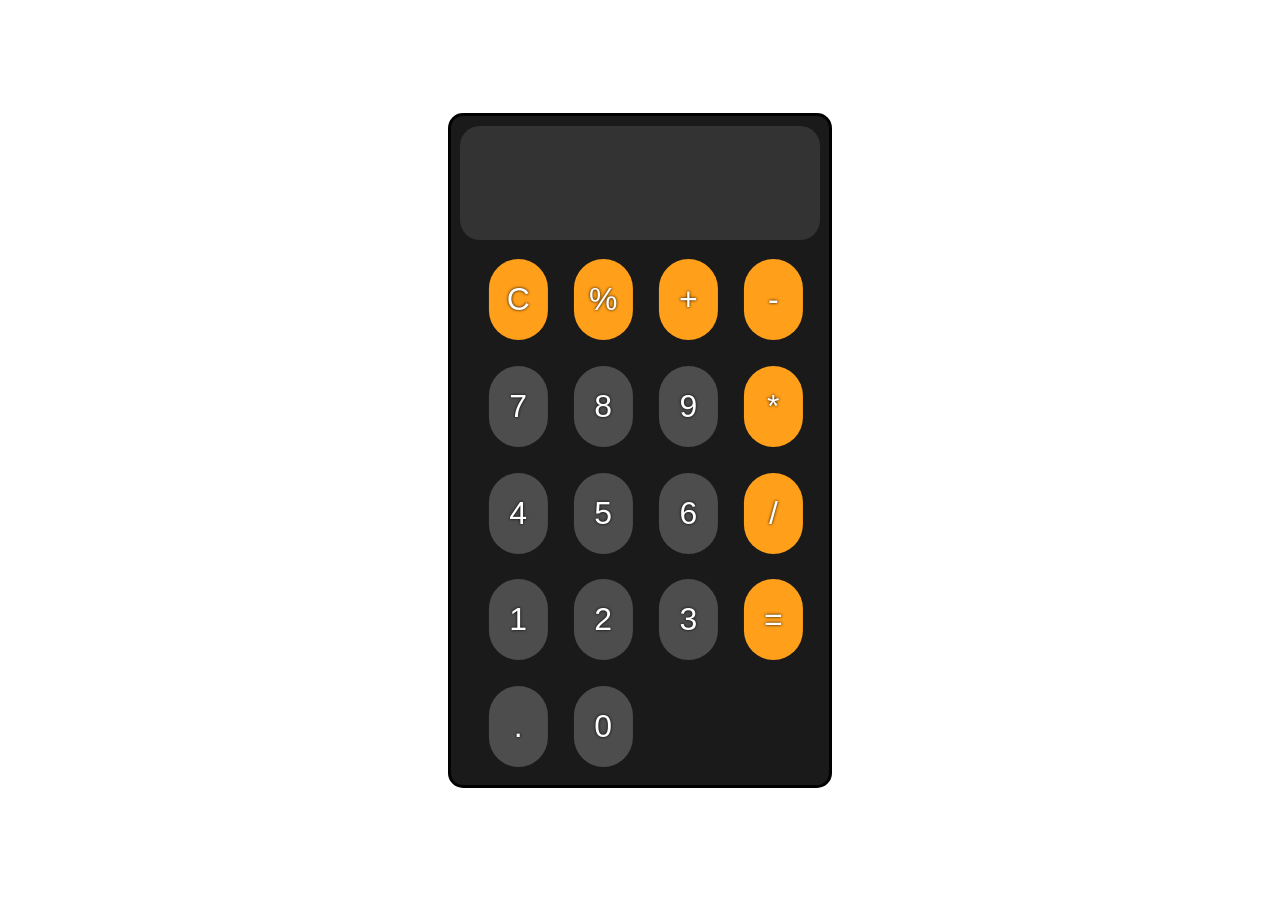
<file: Calculator/index.html>
<!DOCTYPE html>
<html lang="en">
<head>
    <meta charset="UTF-8">
    <meta name="viewport" content="width=device-width, initial-scale=1.0">
    <title>Calculator</title>
    <link rel="stylesheet" href="style.css">
</head>
<body>
    <div id="calculator">
        <input id="display" readonly>
        <div id="keys">
            <button onclick="clearDisplay()" class="operatorbtn">C</button>
            <button onclick="appendtodisplay('%')" class="operatorbtn">%</button>
            <button onclick="appendtodisplay('+')" class="operatorbtn">+</button>
            <button onclick="appendtodisplay('-')" class="operatorbtn">-</button>
            <button onclick="appendtodisplay('7')">7</button>
            <button onclick="appendtodisplay('8')">8</button>
            <button onclick="appendtodisplay('9')">9</button>
            <button onclick="appendtodisplay('*')" class="operatorbtn">*</button>
            <button onclick="appendtodisplay('4')">4</button>
            <button onclick="appendtodisplay('5')">5</button>
            <button onclick="appendtodisplay('6')">6</button>
            <button onclick="appendtodisplay('/')" class="operatorbtn">/</button>
            <button onclick="appendtodisplay('1')">1</button>
            <button onclick="appendtodisplay('2')">2</button>
            <button onclick="appendtodisplay('3')">3</button>
            <button onclick="calculate()" class="operatorbtn">=</button>
            <button onclick="appendtodisplay('.')">.</button>
            <button onclick="appendtodisplay('0')">0</button>
        </div>
    </div>
    <script src="index.js"></script>
</body>
</html>
</file>
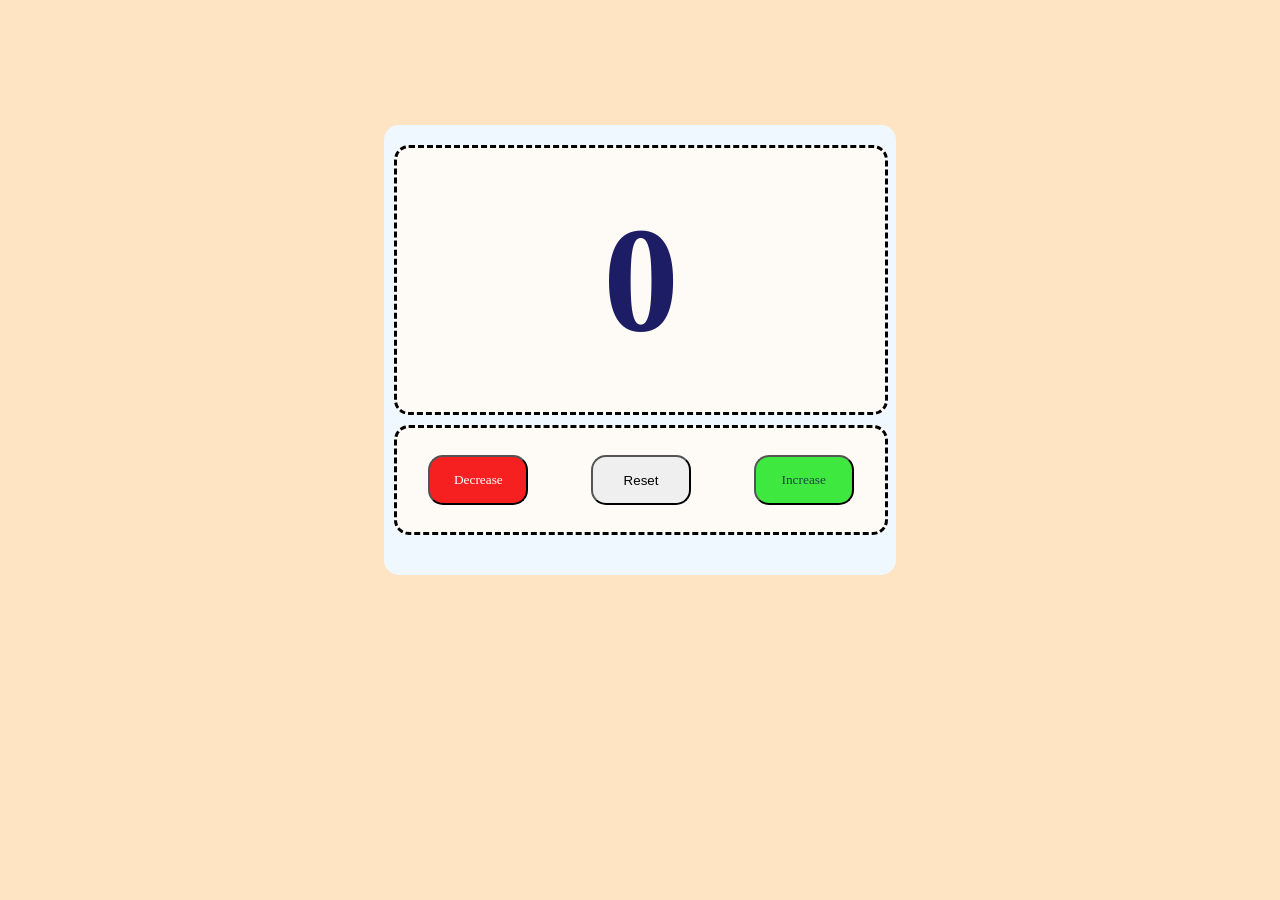
<file: counter/index.html>
<!DOCTYPE html>
<html lang="en">
<head>
    <meta charset="UTF-8">
    <meta name="viewport" content="width=device-width, initial-scale=1.0">
    <title>My website</title>
    <link rel="stylesheet" href="style.css">
</head>
<body>
    <div id="main">
        <div id="box1">
            <div id="content">
                <h1 id="counter"></h1>
            </div>
            <div id="buttons">
                <button class="buttons" id="decreasebtn">Decrease</button>
                <button class="buttons" id="resetbtn">Reset</button>
                <button class="buttons" id="increasebtn">Increase</button>
            </div>
        </div>
    </div>
    <script src="index.js"></script>
</body>
</html>
</file>
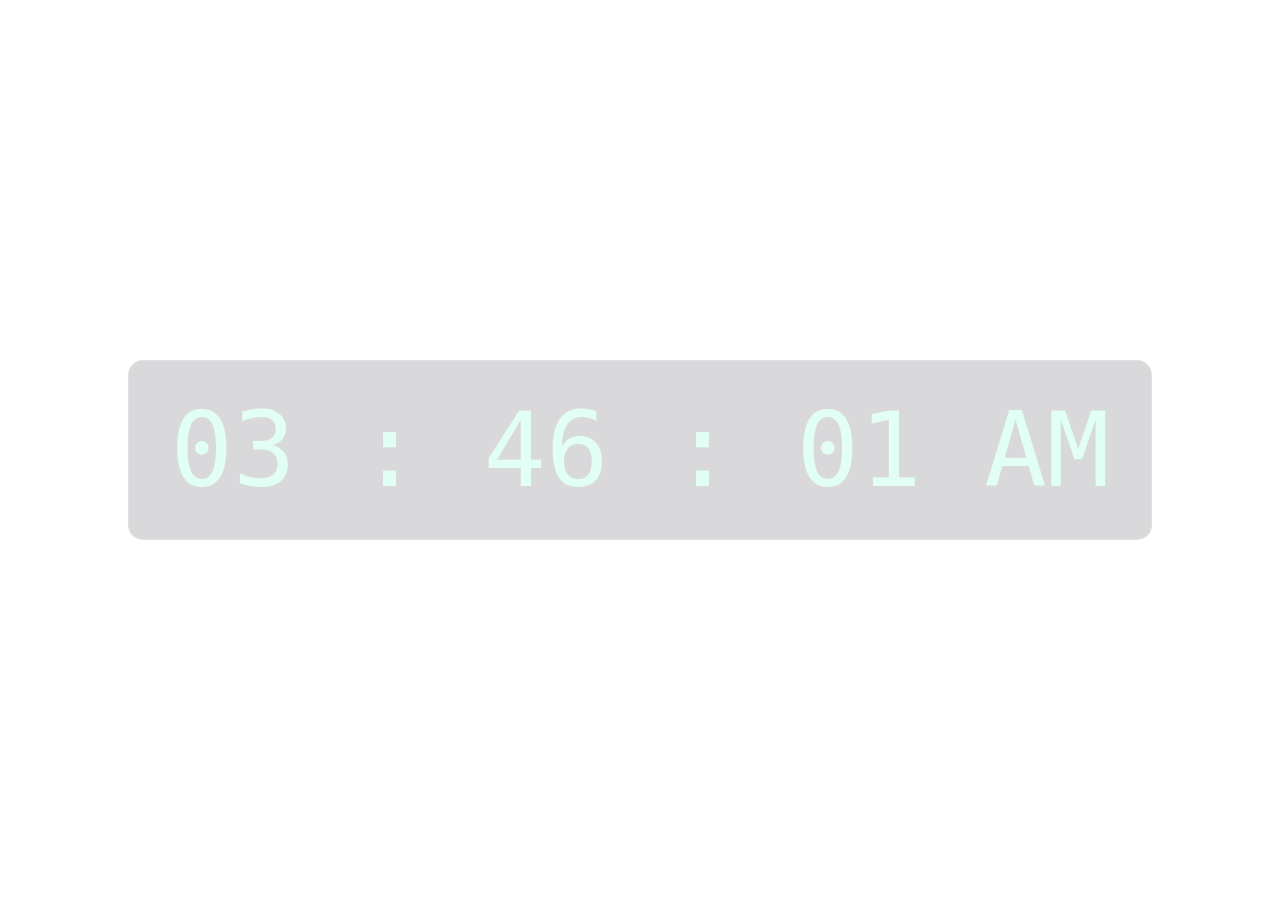
<file: Digital Clock/index.html>
<!DOCTYPE html>
<html lang="en">
<head>
    <meta charset="UTF-8">
    <meta name="viewport" content="width=device-width, initial-scale=1.0">
    <title>Digital Clock</title>
    <link rel="stylesheet" href="style.css">
</head>
<body>
    <div id="main">
        <div id="clockcontainer">
            <div id="clock">  </div>
        </div>
    </div>
    <script src="index.js"></script>
</body>
</html>
</file>
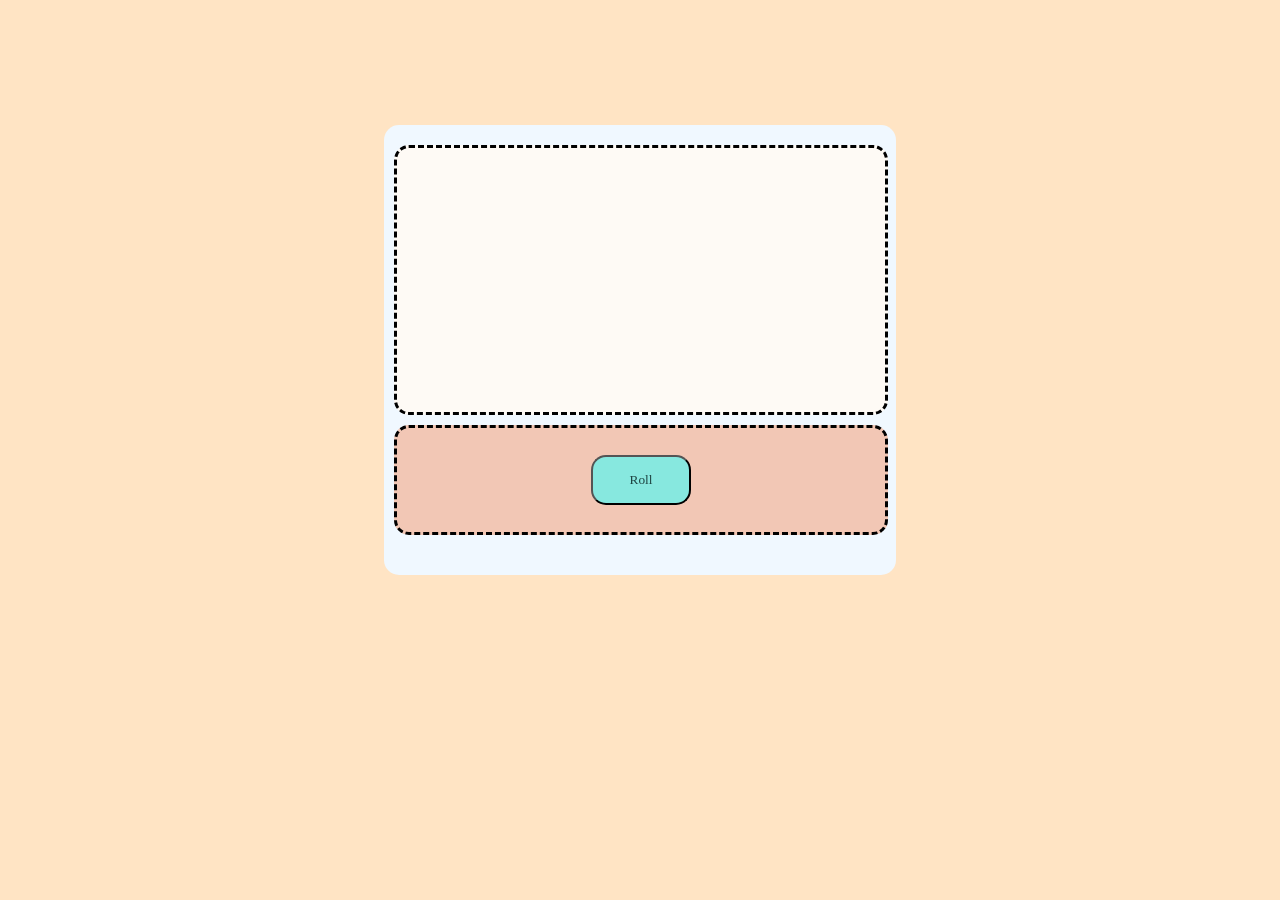
<file: random number generator/index.html>
<!DOCTYPE html>
<html lang="en">
<head>
    <meta charset="UTF-8">
    <meta name="viewport" content="width=device-width, initial-scale=1.0">
    <title>My website</title>
    <link rel="stylesheet" href="style.css">
</head>
<body>
    <div id="main">
        <div id="box1">
            <div id="content">
                <h1 id="number"></h1>
            </div>
            <div id="buttons">
                <button class="buttons" id="btn">Roll</button>
            </div>
        </div>
    </div>
    <script src="index.js"></script>
</body>
</html>
</file>
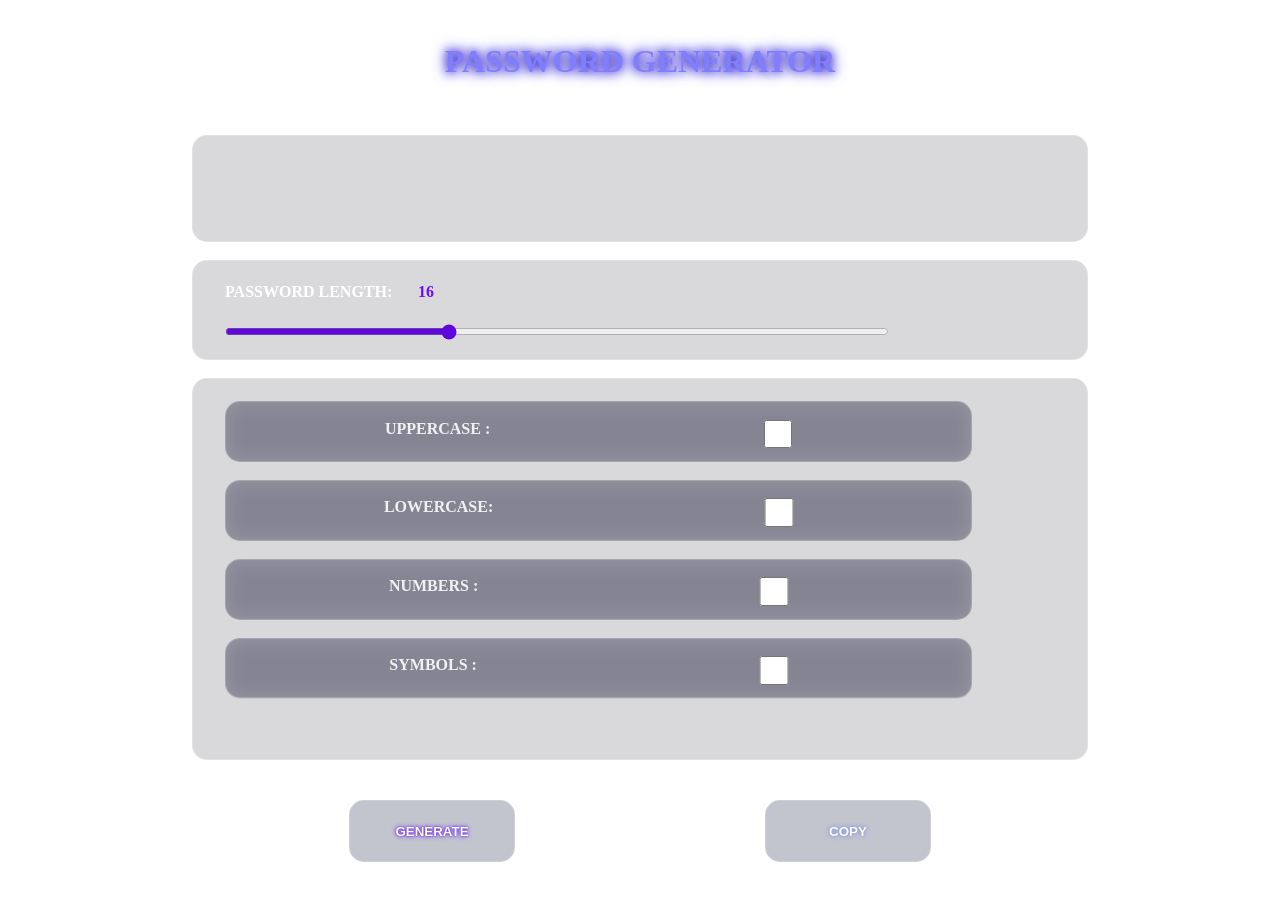
<file: Random Password Generator/index.html>
<!DOCTYPE html>
<html lang="en">
<head>
    <meta charset="UTF-8">
    <meta name="viewport" content="width=device-width, initial-scale=1.0">
    <title>Password Generator</title>
    <link rel="stylesheet" href="style.css">
    <link rel="icon" href="favicon.png" type="image/png">
</head>
<body>
    <div id="main">
        <video autoplay muted loop id="bg-video"> <source src="bg-video.mp4" type="video/mp4"> </video>
        <div id="header">
           <div id="title">
                <h1>
                    PASSWORD GENERATOR
                </h1>
           </div>
        </div>
        <div id="content">
            <div id="result">
                <h2 id="resulttext"></h2>
            </div>
            <br>
            <div id="sliderbox">
                <div id="lengthtext">
                    <label id="lengthlabel" for="length">PASSWORD LENGTH:</label>
                    <p><span id="LengthValue">16</span></p>
                </div>
                <br>
                <input type="range" id="length" min="8" max="32" value="16">

            </div>
            <br>
            <div id="togglecontainer">
                <div class="checkboxes" id="IncludeUppercase">
                    <label for="uppercase" class="toggletext">UPPERCASE :</label>
                    <input type="checkbox" class="checkbox"  id="uppercase">
                </div>
                <br>
                <div class="checkboxes" id="IncludeLowercase">
                    <label for="lowercase" class="toggletext">LOWERCASE:</label>
                    <input type="checkbox" class="checkbox"  id="lowercase">
                </div>
                <br>
                <div class="checkboxes" id="IncludeNumbers">
                    <label for="number" class="toggletext">NUMBERS :</label>
                    <input type="checkbox" class="checkbox"  id="numbers">
                </div>
                <br>
                <div class="checkboxes" id="IncludeSymbols">
                    <label for="symmbols" class="toggletext">SYMBOLS :</label>
                    <input type="checkbox" class="checkbox" id="symbols">
                </div>
                <br>
            </div>
            <br>
            <div id="buttonscontainer">
                <button class="buttons" id="generate">GENERATE</button>
                <button class="buttons" id="copy">COPY</button>
            </div>
        </div>
    </div>
    <script src="index.js"></script>
</body>
</html>
</file>
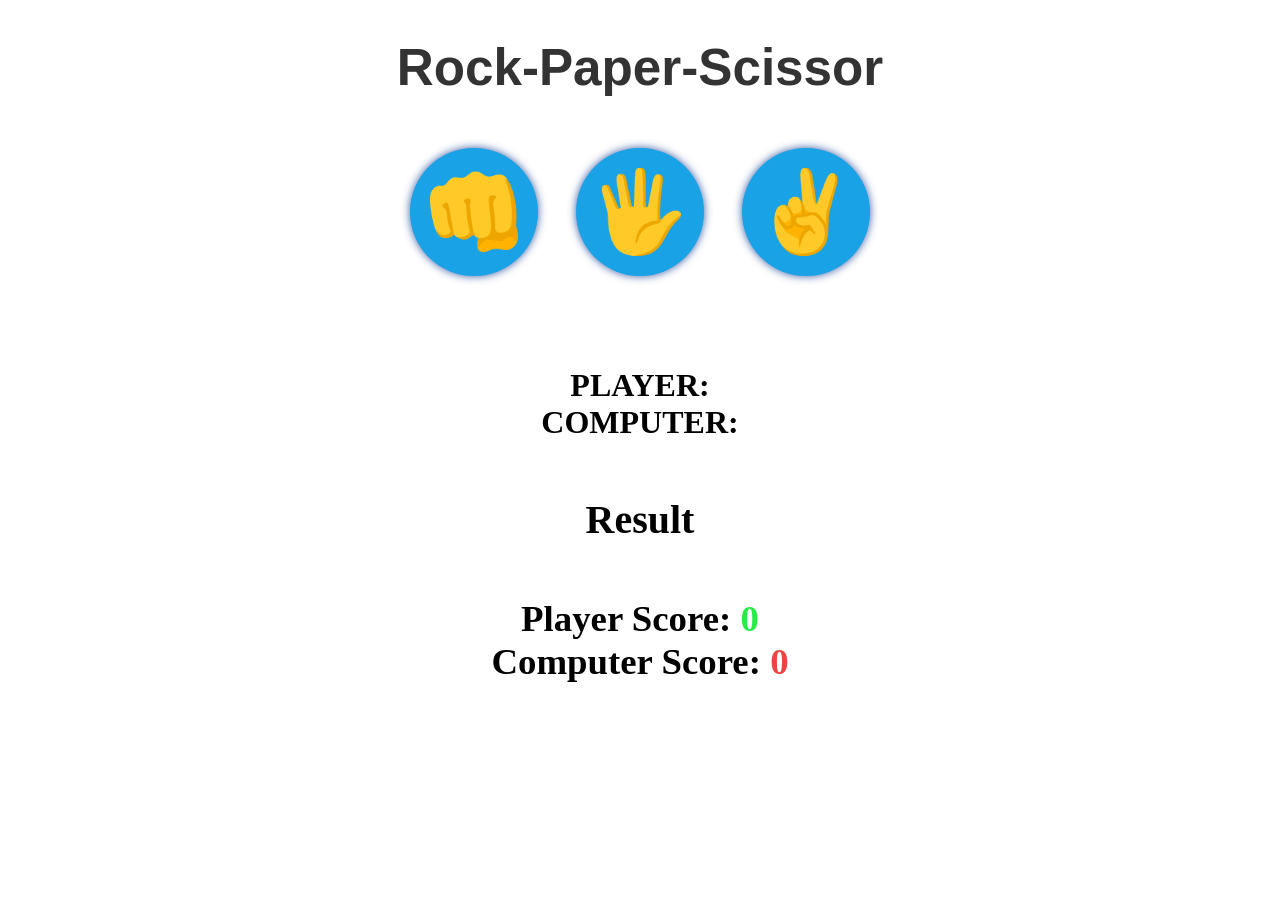
<file: Rock Paper Scissor/index.html>
<!DOCTYPE html>
<html lang="en">
<head>
    <meta charset="UTF-8">
    <meta name="viewport" content="width=device-width, initial-scale=1.0">
    <title>Rock Paper Scissor</title>
    <link rel="stylesheet" href="style.css">
</head>
<body>
    <h1 id="header">Rock-Paper-Scissor</h1>
    <div id="choice">
    <button class="choices" id="Rock" onclick="playGame('rock')">👊</button>
    <button class="choices" id="Paper" onclick="playGame('paper')">🖐️</button>
    <button class="choices" id="Scissors" onclick="playGame('scissors')">✌️</button>
    </div>

    <div id="playerdisplay">PLAYER: </div>
    <div id="compdisplay">COMPUTER: </div>
    <div id="result">Result</div>

    <div class="scoredisplay">Player Score:
        <span id="playerscoredisplay">0</span>
    </div>
    <div class="scoredisplay">Computer Score:
        <span id="computerscoredisplay">0</span>
    </div>

    <script src="index.js"></script>
</body>
</html>
</file>
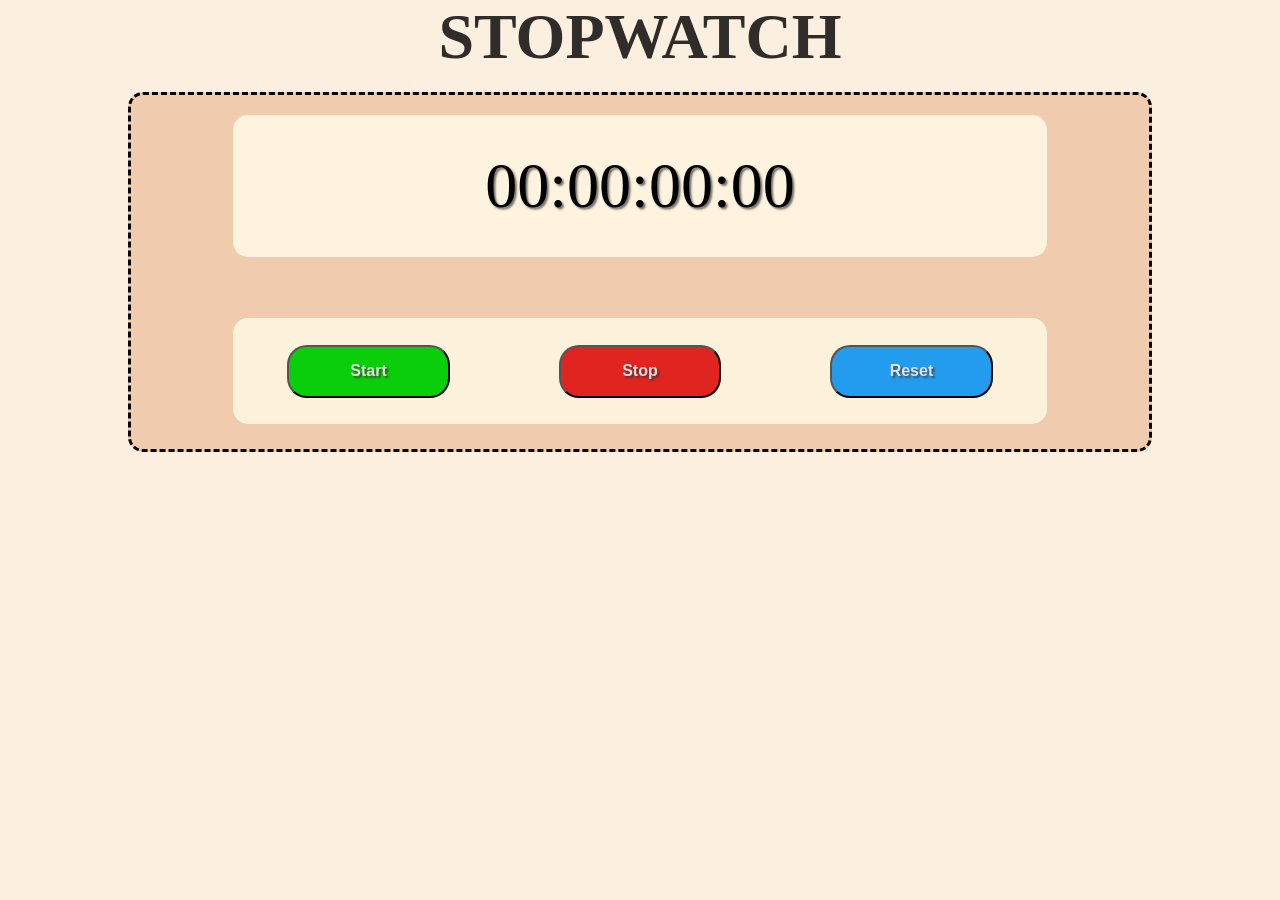
<file: Stopwatch/index.html>
<!DOCTYPE html>
<html lang="en">
<head>
    <meta charset="UTF-8">
    <meta name="viewport" content="width=device-width, initial-scale=1.0">
    <title>Stopwatch</title>
    <link rel="stylesheet" href="style.css">
</head>
<body>
    <h1 id="myh1">STOPWATCH</h1>
    <br>
    <div id="container">
        <div id="display">
            00:00:00:00
        </div>
        <div id="controls">
            <button class="buttons" id="startbtn" onclick="start()">Start</button>
            <button class="buttons" id="stopbtn" onclick="stop()">Stop</button>
            <button class="buttons" id="resetbtn" onclick="reset()">Reset</button>
        </div>
    </div>
    <script src="index.js"></script>
</body>
</html>
</file>
<file: Calculator/style.css>
*{
    margin:0%;
    padding:0%;
    box-sizing: border-box;
}

html,body{
    height:100dvh;
    width:100dvw;
    display: flex;
    justify-content: center;
    align-items: center;
}

#calculator{
    height: 75%;
    width: 30%;
    border: solid;
    border-radius: 15px;
    display: flex;
    flex-direction: column;
    align-items: center;
    overflow: hidden;
    background-color: hsl(0, 0%, 10%);
}

#display{
    margin-top: 0.67rem;
    width: 95%;
    height: 18%;
    border-radius: 20px;
    font-size: 2.4rem;
    border: none;
    background-color: hsl(0, 0%, 20%);
    color: white;
    padding: 0.67rem;
    text-align: center;
}

#keys{
    margin-top: 0.67rem;
    height: 85%;
    width: 90%;
    display: grid;
    grid-template-columns: repeat(4,1fr);
}

button{
    margin-top: 0.5rem;
    margin-left: 0.6rem;
    width: 70%;
    height: 76%;
    border-radius: 50px;
    border: none;
    transform: translateX(15%);
    background-color: hsl(0, 0%, 30%);
    font-size: 2rem;
    text-align: center;
    color: white;
    text-shadow: 0 0 3px black;
    cursor: pointer;
    transition: width 0.15s, height 0.15s;
}

button:hover{
    width: 72%;
    height: 78%;
    background-color: hsl(0, 0%, 40%);
}

button:active{
    background-color: hsl(0, 0%, 50%);
}

.operatorbtn{
    background-color: hsl(35, 100%, 55%);
}
.operatorbtn:hover{
    background-color: hsl(35, 100%, 60%);
}
.operatorbtn:active{
    background-color: hsl(35, 100%, 70%);
}
</file>
<file: counter/style.css>
*{
    margin:0%;
    height:0%;
    box-sizing: border-box;
}

html,body{
    height:100%;
    width:100%;
}

#main{
    height: 100%;
    width: 100%;
    background-color: bisque;
    display: flex;
    justify-content: center;
    align-items: center;
}

#box1{
    transform: translateY(-100px);
    width: 40%;
    height: 50%;
    background-color: aliceblue;
    border-radius: 15px;
}

#content{
    margin-left: 10px;
    margin-right: 10px;
    transform: translatey(20px);
    border: solid;
    border-style:dashed;
    border-radius: 15px;
    width: 96.5%;
    height: 60%;
    background-color: rgb(254, 250, 245);
    display: flex;
    justify-content: center;
    align-items: center;
}
#counter{
    display: flex;
    justify-content: center;
    align-items: center;
    text-align: center;
    width: 200px;
    height: 200px;
    font-family: 'Lucida Sans';
    font-size: 4cm;
    color: rgb(29, 29, 101);
}

#buttons{
    margin-top: 10px;
    margin-left: 10px;
    margin-right: 10px;
    transform: translatey(20px);
    border: solid;
    border-style: dashed;
    border-radius: 15px;
    width: 96.5%;
    height: 110px;
    background-color: rgb(254, 250, 245);
    display: flex;
    justify-content: space-around;
    align-items: center;
}

.buttons{
    height: 50px;
    width: 100px;
    border-radius: 15px;
    cursor: pointer;
    transition: background-color 0.25s, width 0.25s;
}

#decreasebtn{
    background-color: rgb(247, 32, 32);
    font-family: 'Lucida Sans';
    color: white;
    box-shadow: 1cm;
}
#decreasebtn:hover{
    background-color: rgb(139, 5, 5);
    width: 110px;
}

#resetbtn:hover{
    background-color: rgb(244, 218, 186);
    width: 110px;
}

#increasebtn{
    background-color: rgb(62, 232, 62);
    font-family: 'Lucida Sans';
    color: rgb(30, 68, 66);
}

#increasebtn:hover{
    background-color: rgb(11, 197, 11);
    width: 110px;
}
</file>
<file: Digital Clock/style.css>
*{
    margin:0%;
    padding:0%;
    box-sizing: border-box;
}

html,body{
    height:100%;
    width:100%;
}

#main{
    height: 100%;
    width: 100%;
    display: flex;
    justify-content: center;
    align-items: center;
    background-image: url(https://images.unsplash.com/photo-1786173826962-f96c7249877b?q=80&w=689&auto=format&fit=crop&ixlib=rb-4.1.0&ixid=M3wxMjA3fDB8MHxwaG90by1wYWdlfHx8fGVufDB8fHx8fA%3D%3D);
    background-position: center;
    background-repeat: no-repeat;
    background-size: cover;
}

#clockcontainer{
    background-color: aqua;
    width: 80%;
    height: 20%;
    display: flex;
    justify-content: center;
    align-items: center;
    border-radius: 15px;
    background: rgba(3, 4, 18, 0.15);
    border: 1px solid
    rgba(255,255,255,0.2);
    backdrop-filter: blur(10px);
}

#clock{
    font-family: monospace;
    font-size: 6.5rem;
    color: rgb(225, 255, 244);
    
}
</file>
<file: random number generator/style.css>
*{
    margin:0%;
    height:0%;
    box-sizing: border-box;
}

html,body{
    height:100%;
    width:100%;
}

#main{
    height: 100%;
    width: 100%;
    background-color: bisque;
    display: flex;
    justify-content: center;
    align-items: center;
}

#box1{
    transform: translateY(-100px);
    width: 40%;
    height: 50%;
    background-color: aliceblue;
    border-radius: 15px;
}

#content{
    margin-left: 10px;
    margin-right: 10px;
    transform: translatey(20px);
    border: solid;
    border-style:dashed;
    border-radius: 15px;
    width: 96.5%;
    height: 60%;
    background-color: rgb(254, 250, 245);
    display: flex;
    justify-content: center;
    align-items: center;
}
#number{
    display: flex;
    justify-content: center;
    align-items: center;
    text-align: center;
    width: 200px;
    height: 200px;
    font-family: 'Lucida Sans';
    font-size: 5cm;
    color: rgb(29, 29, 101);
}

#buttons{
    margin-top: 10px;
    margin-left: 10px;
    margin-right: 10px;
    transform: translatey(20px);
    border: solid;
    border-style: dashed;
    border-radius: 15px;
    width: 96.5%;
    height: 110px;
    background-color: rgb(242, 199, 181);
    display: flex;
    justify-content: space-around;
    align-items: center;
}

.buttons{
    height: 50px;
    width: 100px;
    border-radius: 15px;
    cursor: pointer;
    transition: background-color 0.25s, width 0.25s;
}

#btn{
    background-color: rgb(135, 232, 223);
    font-family: 'Lucida Sans';
    color: rgb(30, 68, 66);
}

#btn:hover{
    background-color: rgb(38, 200, 157);
    width: 110px;
    color: white;
}
</file>
<file: Random Password Generator/style.css>
*{
    margin:0%;
    height:0%;
    box-sizing: border-box;
}

html,body{
    height:100vh;
    width:100vw;
}

#main{
    z-index: 1;
    width: 100%;
    height: 100%;
}

#bg-video{
    transform: translateX(-10%);
    position: fixed;
    top: 0;
    left: 0;
    width: 120%;
    height: 110%;
    object-fit: cover;
    z-index: -1;
}

#header{
    width: 100%;
    height: 15%;
    display: flex;
    justify-content: center;
    align-items: center;
}


#title{
    border-radius: 15px;
    width: 70%;
    height: 60%;
    font-family:Verdana;
    padding-top: min(1em,5%);
    padding-left: min(2em,8%);
    padding-right: min(2em,8%);
    text-align: center;
    color: rgb(128, 126, 255);
    text-shadow: 
    0 0 10px rgb(53, 49, 173),
    0 0 15px #2600ff;
}


#content{
width: 100%;
height: 85%;
    display: flex;
    flex-direction: column;
    flex-wrap: wrap;
    justify-content: baseline;
    align-items: center;
}

#result{
    background: rgba(3, 4, 18, 0.15);
    border: 1px solid
    rgba(255,255,255,0.2);
    backdrop-filter: blur(10px);
    transition: all 0.25s;
    border-radius: 15px;
    width: 70%;
    height: 14%;
    font-family: 'Lucida Sans';
    padding-top: min(1.4em,7%);
    padding-left: min(2em,8%);
    padding-right: min(2em,8%);
    text-align: center;
    color: #5c4fef;
    transition:  width 0.25s,
        font-size 0.15s;
    font-size: 1.2rem;
    overflow-wrap: anywhere;
    word-break: break-all;
    font-size: clamp(0.8rem, 1.1rem, 1.2rem);
}

#result:hover{
    width: 73%;
    font-size: clamp(0.8rem, 1.2rem, 1.4rem);
    box-shadow: 0 0 20px
    rgba(40, 4, 141, 0.422);
        padding-top: min(1.5em,8%);

}


@media (max-width: 930px) {
    
    #result{
        font-size: 1rem;
        padding-top: max(1.2em,3%);
    transition: width 0.25s, height 0.25s, font-size 0.25s;
    }

     #result:hover{
    width: 73%;
    font-size: clamp(0.9rem, 1rem, 1.2rem);
        padding-top: min(1.5em,8%);
        box-shadow: 0 0 20px
    rgba(82, 30, 224, 0.231);
}
}
@media (max-width: 792px) {
    
    #result{
        font-size: 0.9rem;
        padding-top: max(1.2em,3%);
    transition: width 0.25s, height 0.25s, font-size 0.25s;
    }

     #result:hover{
    font-size: clamp(0.8rem, 1rem, 1.2rem);
        padding-top: min(1.5em,9%);
        box-shadow: 0 0 20px
    rgba(82, 30, 224, 0.231);
    width: 73%;
     }
}
@media (max-width: 470px) {
    
    #result{
        font-size: 0.67rem;
        padding-top: max(1.5em,5%);
    transition: width 0.25s, height 0.25s, font-size 0.25s;

    }

    #result:hover{
    font-size: clamp(0.7rem, 0.8rem, 1.2rem);

        padding-top: max(1em,4%);
        box-shadow: 0 0 20px
    rgba(82, 30, 224, 0.231);
    width: 73%;
}
}
@media (max-width: 380px) {
    
    #result{
        font-size: 0.67rem;
        padding-top: max(1.5em,5%);
    transition: width 0.25s, height 0.25s, font-size 0.25s;

    }

    #result:hover{
    font-size: clamp(0.6rem, 0.75rem, 1rem);
        padding-top: max(1em,4%);
        box-shadow: 0 0 20px
    rgba(82, 30, 224, 0.231);
    width: 73%;
}
}
@media (max-width: 330px) {
    
    #result{
        font-size: 0.67rem;
        padding-top: max(1.5em,5%);
    transition: width 0.25s, height 0.25s, font-size 0.25s;

    }

    #result:hover{
    font-size: clamp(0.5rem, 0.7rem, 1rem);
        padding-top: max(1em,4%);
        box-shadow: 0 0 20px
    rgba(82, 30, 224, 0.231);
    width: 73%;
}
}




@media (max-width: 730px) {

    #title{
        padding-top: min(1em,7%);
        font-size: min(40px,70%);
    }
    
}

@media (max-width:518px) {

    #title{
        font-size: min(0.7rem,80%);
        padding-top: min(0.5em,7%);

    }
    
}

@media (max-width:300px) {

    #title{
    padding-left: min(1em,6%);
        padding-top: min(0.5em,5%);
        font-size: xx-small;
    padding-right: min(1em, 6%);

    }
    
}

@media (max-width:200px) {
    #title{
        font-size: 0.48rem;
    }
}


@media (max-width: 600px) {
    .toggletext{
        font-weight: bold;
        transform: translateY(0.4rem);

        font-size: min(0.85em, 80%);
    }
    .checkbox{
        transform: translateY(10%);
    width: 30%;
    height: 50%;
    border-radius: 50%;
}



}
@media (max-width: 424px) {
    .toggletext{
        font-weight: bold;
        font-size: min(0.77em, 80%);
        transform: translateY(0.5rem);

    }
    .checkbox{
        transform: translateY(10%);
    }
}
@media (max-width: 380px) {
    .toggletext{
        font-weight: bold;

        font-size: min(0.75em, 80%);
    }
}


#sliderbox{
    background: rgba(3, 4, 18, 0.15);
    border: 1px solid
    rgba(255,255,255,0.2);
    backdrop-filter: blur(10px);
    transition: all 0.25s;
    border-radius: 15px;
    width: 70%;
    height: 13%;
    font-family: 'Lucida Sans';
    padding-top: min(1.4em,8%);
    padding-left: min(2em,8%);
    padding-right: min(2em,8%);
    display: flex;
    flex-direction: column;
    flex-wrap: wrap;
    align-items: left;
    transition:  width 0.25s,
    font-size 0.15s;
}

#lengthtext{
    border-radius: 15px;
    width: 90%;
    height: 35%;
    display: flex;
    text-align: left;
    gap: 1.6rem;
    color: white;
    font-weight: bold;
}

#LengthValue{
    color: #6f0cfa;
    font-weight: bolder;
}

@media (max-width: 500px) {
    #lengthtext{
        font-size: min(0.9em, 90%);
    }
}
@media (max-width: 390px) {
    #lengthtext{
        gap: 0.8rem;
        font-size: min(0.85em, 90%);
    }
}
@media (max-width: 330px) {
    #lengthtext{
    gap: 1rem;
        font-size: min(0.75em, 80%);
    }
}

#length{
    width: 80%;
    height: 10%;
    accent-color: #6008dc;
}

#sliderbox:hover{
    width: 73%;
    font-size: clamp(1rem, 1.15rem, 1.3rem);
    box-shadow: 0 0 20px
    rgba(82, 30, 224, 0.284);
}

@media (max-width: 500px) {

    #sliderbox:hover{
    width: 68%;
    font-size: 0.96rem;
}
}

#togglecontainer{
    background: rgba(3, 4, 18, 0.15);
    border: 1px solid
    rgba(255,255,255,0.2);
    backdrop-filter: blur(10px);
    transition: all 0.25s;
    border-radius: 15px;
    width: 70%;
    height: 50%;
    font-family: 'Lucida Sans';
    padding-top: min(1.4em,8%);
    padding-left: min(2em,8%);
    padding-right: min(2em,8%);
    display: flex;
    flex-direction: column;
    flex-wrap: wrap;
    align-items: left;
    transition: all 0.25s;
}

.checkboxes{
    background: rgba(7, 6, 44, 0.295);
    border: 1px solid
    rgba(255,255,255,0.2);
    backdrop-filter: blur(10px);
    border-radius: 15px;
    width: 90%;
    height: 17%;
    font-family: 'Lucida Sans';
    padding-top: min(1.1em,5%);
    padding-left: min(2em,8%);
    padding-right: min(2em,8%);
    display: flex;
    justify-content: space-around;
    color: rgb(241, 241, 244);
    font-weight: bold;
    transition: height,width 0.25s;
}

.checkbox{
    width: 10%;
    height: 70%;
    border-radius: 50%;
}

.checkboxes:hover{
    width: 100%;
  height: 20%;
    font-size: clamp(1rem, 1.15rem, 1.3rem);
    box-shadow: 0 0 20px
    rgba(81, 30, 224, 0.5);
}


input[type="checkbox"]{
    accent-color: #2e0abcea;
}

#buttonscontainer{
    border-radius: 15px;
    width: 70%;
    height: 13%;
    font-family: 'Lucida Sans';
    padding-top: min(1.4em,8%);
    padding-left: min(2em,8%);
    padding-right: min(2em,8%);
    display: flex;
    flex-wrap: wrap;
    justify-content: space-around;
}

.buttons{
    width: 20%;
    height: 80%;
    border-radius: 15px;
    color: white;
    font-weight: bold;
     background: rgba(4, 13, 50, 0.24);
    border: 1px solid
    rgba(255,255,255,0.2);
    backdrop-filter: blur(10px);
    border: 1px solid
    rgba(255,255,255,0.2);
    backdrop-filter: blur(10px);
    transition: all 0.25s;
  
}

.buttons:hover{
    width: 25%;
    height: 85%;
}
#generate{
    text-shadow: 
    0 0 0.1rem rgb(83, 22, 213),
    0 0 0.3rem #5500ff;
}
#copy{
    text-shadow: 
    0 0 0.1rem rgba(59, 86, 208, 0.341),
    0 0 0.3rem #4564ffac;
}
#generate:hover{
    box-shadow: 0 0 8px
    rgba(53, 32, 209, 0.264),
    0 0 15px rgba(175, 100, 255, 0.246);
}
#copy:hover{
    box-shadow: 0 0 8px
    rgba(32, 126, 209, 0.207),
    0 0 15px rgba(100, 108, 255, 0.146);
}
@media (max-width: 770px) {

    .buttons{
    width: 30%;
    font-size: 0.86rem;}

    .buttons:hover{
    width: 33%;
    height: 83%;
    box-shadow: 0 0 15px
    rgba(114,255,0,0.5);
}


}

@media (max-width: 500px) {

    .buttons{
    width: 40%;
    font-size: 0.8rem;
}

    .buttons:hover{
    width: 43%;
    height: 83%;
    box-shadow: 0 0 15px
    rgba(114,255,0,0.5);
}
}
@media (max-width: 380px) {

    .buttons{
    width: 45%;
    font-size: 0.8rem;
}

    .buttons:hover{
    width: 48%;
    height: 83%;
    box-shadow: 0 0 15px
    rgba(114,255,0,0.5);
}
}

@media (max-width: 335px) {

    .buttons{
    width: 40%;
    font-size: 0.67rem;
}
 .buttons:hover{
    width: 43%;
    height: 83%;
    box-shadow: 0 0 15px
    rgba(114,255,0,0.5);
    font-size: 0.64rem;
}
}
</file>
<file: Rock Paper Scissor/style.css>
*{
    margin:0%;
    padding:0%;
    box-sizing: border-box;
}

html,body{
    height:100%;
    width:100%;
    display: flex;
    flex-direction: column;
    align-items: center;
    font-weight: bold;
    margin: 0;
}

#header{
    margin-top: 3%;
    font-family: Arial, Helvetica, sans-serif;
    font-size: 3.2rem;
    color: hsl(0, 0%, 20%);
}

#choice{
    width: 40%;
    height: 30%;
    display: flex;
    flex-direction: row;
    align-items: center;
    justify-content: center;
}

.choices{
    margin-bottom: 3.7rem;
    margin-top: 1.2rem;
}

button{
    font-size: 5rem;
    min-width: 8rem;
    min-height: 8rem;
    margin: 0 1.2rem;
    text-align: center;
    border-radius: 50%;
    border: none;
    background-color: hsl(200, 80%, 50%);
    box-shadow: 0 0 8px rgba(5, 50, 139, 0.809);
    cursor: pointer;
    transition: background-color 0.5s ease, font-size 0.25s, min-width 0.25s, min-height 0.25s;
}

button:hover{
    background-color: hsl(200, 80%, 60%);
    min-width: 10rem;
    min-height: 10rem;
    box-shadow: 0 0 13px rgba(8, 141, 242, 0.952),
                0 0 11px rgb(8, 48, 128);
    font-size: 6.5rem;
}

button:active{
    background-color: hsl(200, 80%, 70%);
}

#playerdisplay, #compdisplay{
    font-size: 2rem;
    font-family:Verdana;
}

#result{
    font-size: 2.5rem;
    margin: 3.4rem 0;
    font-family:Verdana;
}

.greentext, #playerscoredisplay{
    color: hsl(130, 84%, 54%);
}
.redtext, #computerscoredisplay{
    color: hsl(0, 84%, 60%);
}
.yellowtext{
    color: hsl(45, 84%, 50%);
}

.scoredisplay{
    font-size: 2.3rem;
}
</file>
<file: Stopwatch/style.css>
*{
    margin:0%;
    padding:0%;
    box-sizing: border-box;
}

html,body{
    height:100%;
    width:100%;
    display: flex;
    align-items: center;
    flex-direction: column;
    background-color: rgb(251, 239, 224);
}

#myh1{
    font-size: 4rem;
    font-family: Verdana;
    color: rgba(0, 0, 0, 0.817) ;
}

#container{
    width: 80%;
    height: 40%;
    background-color: rgba(238, 193, 158, 0.783);
    border-style: dashed;
    border-radius: 15px;
    display: flex;
    flex-direction: column;
    align-items: center;
}

#display{
    margin-top: 2%;
    margin-bottom: 4%;
    width: 80%;
    height: 40%;
    display: flex;
    align-items: center;
    justify-content: center;
    font-size: 4rem;
    background-color: rgb(253, 243, 222);
    border-radius: 15px;
    text-shadow: 2px 2px 2px rgba(45, 44, 44, 0.642) ;
}
#controls{
    margin-top: 2%;
    width: 80%;
    height: 30%;
    display: flex;
    align-items: center;
    justify-content: space-around;
    font-size: 5rem;
    background-color: rgb(252, 241, 219);
    border-radius: 15px;
}

.buttons{
    width: 20%;
    height: 50%;
    border-radius: 20px;
     font-weight: bold;
    color: rgb(228, 224, 224);
    transition: width 0.25s, height 0.25s;
    font-size: medium;
    text-shadow: 2px 2px 2px rgba(45, 44, 44, 0.642) ;

}
.buttons:hover{
    width: 22%;
    height: 52%;

}

#startbtn{
    background-color: rgb(9, 206, 9);
}

#stopbtn{
    background-color: rgb(224, 36, 32);
}
#resetbtn{
    background-color: rgb(36, 156, 237);
}
</file>
